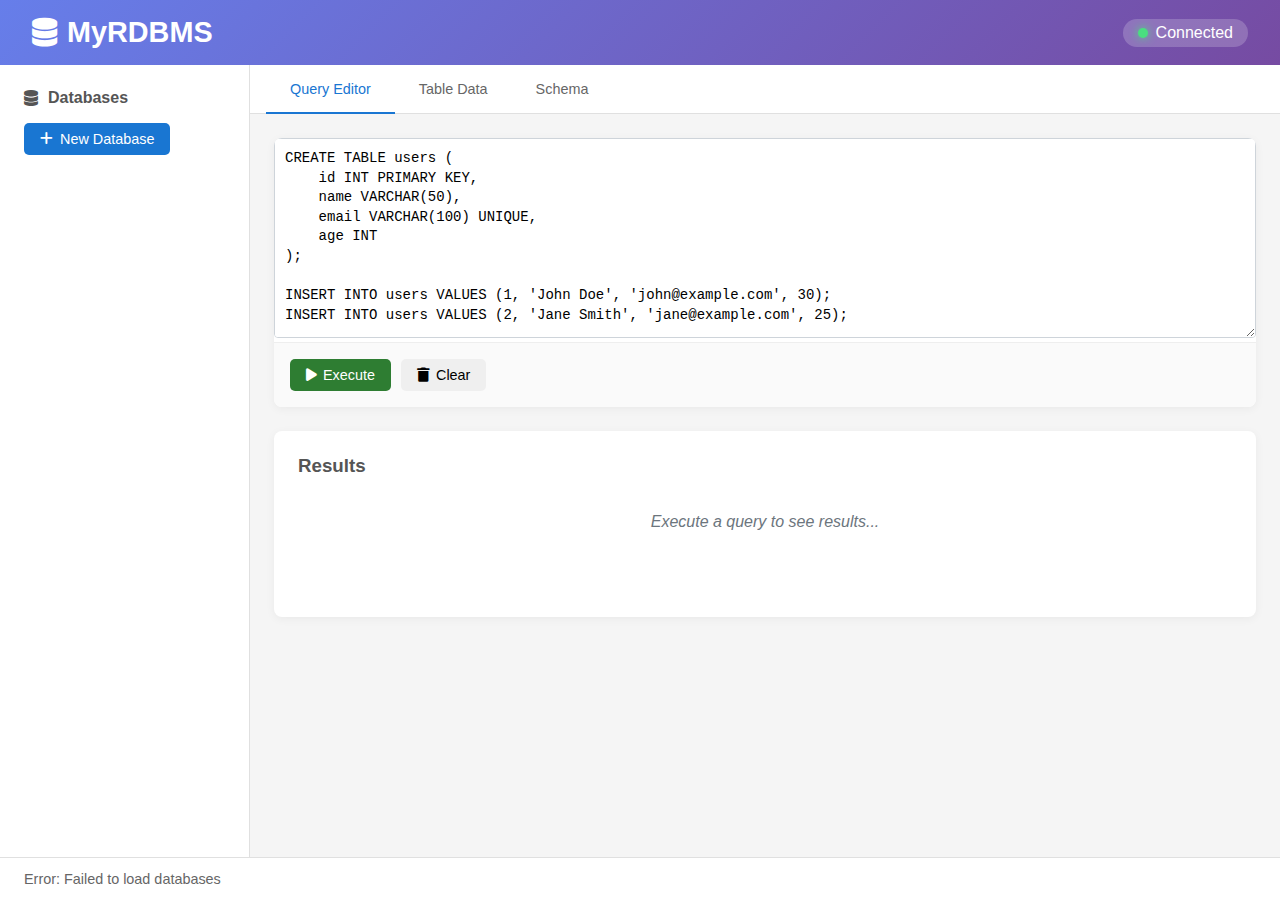
<file: web-ui/index.html>
<!DOCTYPE html>
<html lang="en">
<head>
    <meta charset="UTF-8">
    <meta name="viewport" content="width=device-width, initial-scale=1.0">
    <title>MyRDBMS - Database Manager</title>
    <link rel="stylesheet" href="style.css">
    <link rel="stylesheet" href="https://cdnjs.cloudflare.com/ajax/libs/font-awesome/6.4.0/css/all.min.css">
</head>
<body>
    <div class="container">
        <!-- Header -->
        <header>
            <h1><i class="fas fa-database"></i> MyRDBMS</h1>
            <div class="connection-status">
                <span class="status-dot connected"></span>
                <span>Connected</span>
            </div>
        </header>

        <div class="main-layout">
            <!-- Sidebar -->
            <div class="sidebar">
                <div class="sidebar-section">
                    <h3><i class="fas fa-database"></i> Databases</h3>
                    <button class="btn btn-primary" onclick="createDatabase()">
                        <i class="fas fa-plus"></i> New Database
                    </button>
                    <div id="database-list" class="tree-view">
                        <!-- Databases will be loaded here -->
                    </div>
                </div>
            </div>

            <!-- Main Content -->
            <div class="main-content">
                <div class="tabs">
                    <button class="tab active" onclick="switchTab('query')">Query Editor</button>
                    <button class="tab" onclick="switchTab('data')">Table Data</button>
                    <button class="tab" onclick="switchTab('schema')">Schema</button>
                </div>

                <!-- Query Tab -->
                <div id="query-tab" class="tab-content active">
                    <div class="sql-editor">
                        <textarea id="query-input" placeholder="Enter SQL query here...">
CREATE TABLE users (
    id INT PRIMARY KEY,
    name VARCHAR(50),
    email VARCHAR(100) UNIQUE,
    age INT
);

INSERT INTO users VALUES (1, 'John Doe', 'john@example.com', 30);
INSERT INTO users VALUES (2, 'Jane Smith', 'jane@example.com', 25);

SELECT * FROM users;</textarea>
                        <div class="editor-actions">
                            <button class="btn btn-success" onclick="executeQuery()">
                                <i class="fas fa-play"></i> Execute
                            </button>
                            <button class="btn" onclick="clearQuery()">
                                <i class="fas fa-trash"></i> Clear
                            </button>
                        </div>
                    </div>

                    <div class="results">
                        <h3>Results</h3>
                        <div id="results-container">
                            <p class="placeholder">Execute a query to see results...</p>
                        </div>
                    </div>
                </div>

                <!-- Data Tab -->
                <div id="data-tab" class="tab-content">
                    <div class="data-header">
                        <h3 id="table-name">No table selected</h3>
                        <button class="btn btn-success" onclick="insertRow()">
                            <i class="fas fa-plus"></i> Insert Row
                        </button>
                    </div>
                    <div class="table-container">
                        <table id="data-table">
                            <thead>
                                <!-- Columns will be loaded here -->
                            </thead>
                            <tbody>
                                <!-- Data will be loaded here -->
                            </tbody>
                        </table>
                    </div>
                </div>

                <!-- Schema Tab -->
                <div id="schema-tab" class="tab-content">
                    <div class="schema-header">
                        <h3 id="schema-table-name">No table selected</h3>
                        <button class="btn btn-primary" onclick="createTable()">
                            <i class="fas fa-plus"></i> Create Table
                        </button>
                    </div>
                    <div class="schema-container">
                        <table id="schema-table">
                            <thead>
                                <tr>
                                    <th>Column Name</th>
                                    <th>Data Type</th>
                                    <th>Constraints</th>
                                    <th>Nullable</th>
                                </tr>
                            </thead>
                            <tbody>
                                <!-- Schema will be loaded here -->
                            </tbody>
                        </table>
                    </div>
                </div>
            </div>
        </div>

        <!-- Footer -->
        <footer>
            <div id="status-message">Ready</div>
            <div id="execution-time"></div>
        </footer>
    </div>

    <!-- Modals -->
    <div id="create-database-modal" class="modal">
        <div class="modal-content">
            <h3>Create New Database</h3>
            <input type="text" id="new-db-name" placeholder="Enter database name">
            <div class="modal-actions">
                <button class="btn btn-success" onclick="confirmCreateDatabase()">Create</button>
                <button class="btn" onclick="closeModal('create-database-modal')">Cancel</button>
            </div>
        </div>
    </div>

    <div id="create-table-modal" class="modal">
        <div class="modal-content">
            <h3>Create New Table</h3>
            <input type="text" id="new-table-name" placeholder="Table name">
            <div id="columns-container">
                <div class="column-definition">
                    <input type="text" placeholder="Column name" class="col-name">
                    <select class="col-type">
                        <option value="INT">INT</option>
                        <option value="VARCHAR(50)">VARCHAR(50)</option>
                        <option value="TEXT">TEXT</option>
                        <option value="BOOLEAN">BOOLEAN</option>
                        <option value="DECIMAL">DECIMAL</option>
                    </select>
                    <label><input type="checkbox" class="col-pk"> PK</label>
                    <label><input type="checkbox" class="col-unique"> Unique</label>
                    <label><input type="checkbox" class="col-nullable"> Nullable</label>
                    <button class="btn btn-danger btn-small" onclick="removeColumn(this)">×</button>
                </div>
            </div>
            <button class="btn" onclick="addColumn()"><i class="fas fa-plus"></i> Add Column</button>
            <div class="modal-actions">
                <button class="btn btn-success" onclick="confirmCreateTable()">Create Table</button>
                <button class="btn" onclick="closeModal('create-table-modal')">Cancel</button>
            </div>
        </div>
    </div>

    <script src="script.js"></script>
</body>
</html>
</file>
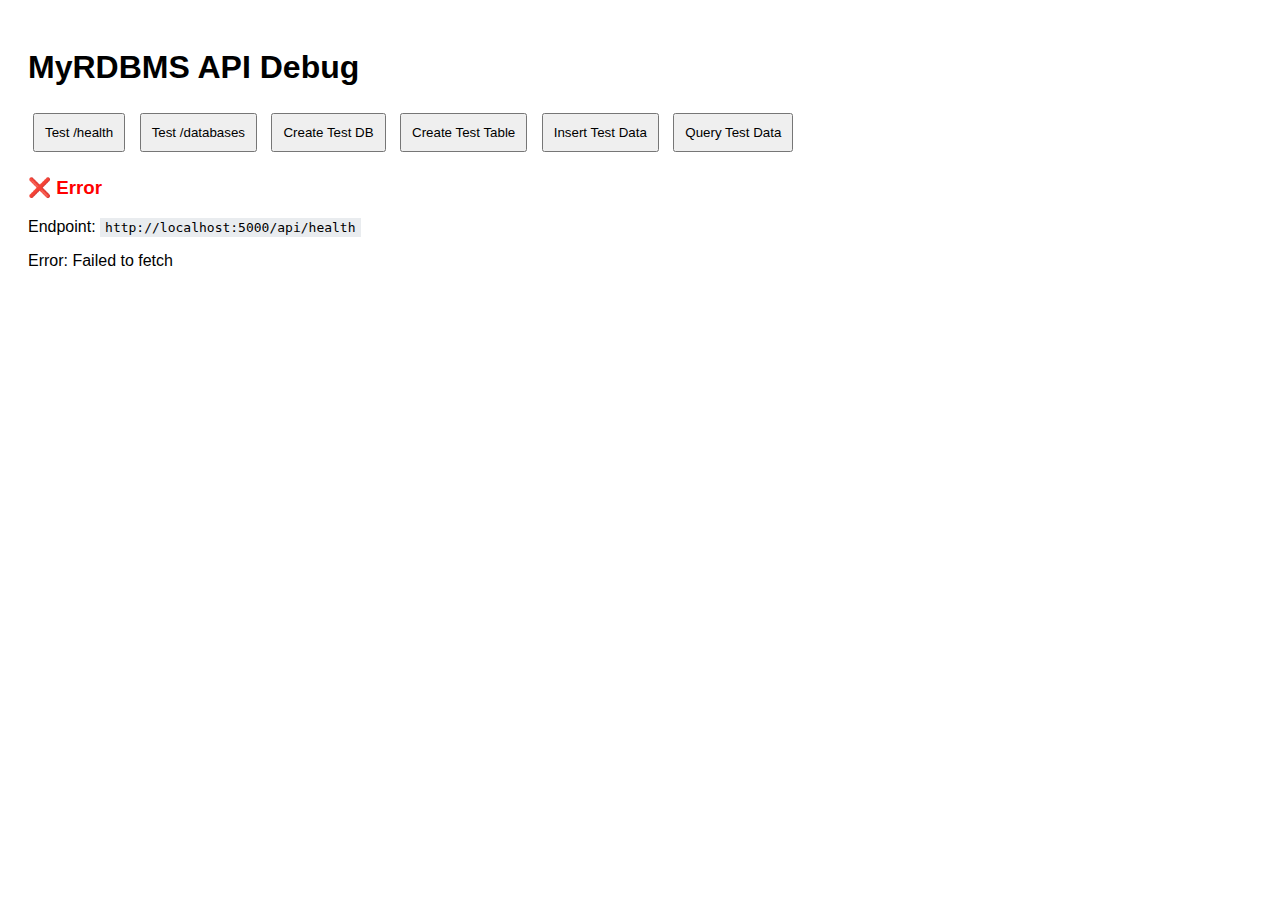
<file: web-ui/debug-api.html>
<!DOCTYPE html>
<html>
<head>
    <title>API Debug</title>
    <style>
        body { font-family: Arial; padding: 20px; }
        pre { background: #f5f5f5; padding: 10px; border-radius: 5px; overflow: auto; }
        .success { color: green; }
        .error { color: red; }
        button { margin: 5px; padding: 10px; }
        .endpoint { font-family: monospace; background: #e9ecef; padding: 2px 5px; }
    </style>
</head>
<body>
    <h1>MyRDBMS API Debug</h1>
    
    <div>
        <button onclick="testEndpoint('/health')">Test /health</button>
        <button onclick="testEndpoint('/databases')">Test /databases</button>
        <button onclick="createTestDB()">Create Test DB</button>
        <button onclick="createTestTable()">Create Test Table</button>
        <button onclick="insertTestData()">Insert Test Data</button>
        <button onclick="queryTestData()">Query Test Data</button>
    </div>
    
    <div id="result" style="margin-top: 20px;"></div>
    
    <script>
        const API_BASE = 'http://localhost:5000';
        
        async function testEndpoint(endpoint) {
            const resultDiv = document.getElementById('result');
            const url = `${API_BASE}/api${endpoint}`;
            resultDiv.innerHTML = `<p>Testing <span class="endpoint">${url}</span>...</p>`;
            
            try {
                const response = await fetch(url);
                const data = await response.json();
                
                resultDiv.innerHTML = `
                    <h3 class="success">✅ Success (Status: ${response.status})</h3>
                    <p>Endpoint: <span class="endpoint">${url}</span></p>
                    <pre>${JSON.stringify(data, null, 2)}</pre>
                `;
            } catch (error) {
                resultDiv.innerHTML = `
                    <h3 class="error">❌ Error</h3>
                    <p>Endpoint: <span class="endpoint">${url}</span></p>
                    <p>Error: ${error.message}</p>
                `;
            }
        }
        
        async function createTestDB() {
            const resultDiv = document.getElementById('result');
            const url = `${API_BASE}/api/databases`;
            resultDiv.innerHTML = `<p>Creating test database at <span class="endpoint">${url}</span>...</p>`;
            
            try {
                const response = await fetch(url, {
                    method: 'POST',
                    headers: {
                        'Content-Type': 'application/json',
                    },
                    body: JSON.stringify({ name: 'test_debug_db' })
                });
                
                const data = await response.json();
                resultDiv.innerHTML = `
                    <h3 class="${response.ok ? 'success' : 'error'}">${response.ok ? '✅' : '❌'} ${response.ok ? 'Success' : 'Error'} (Status: ${response.status})</h3>
                    <p>Endpoint: <span class="endpoint">${url}</span></p>
                    <pre>${JSON.stringify(data, null, 2)}</pre>
                `;
            } catch (error) {
                resultDiv.innerHTML = `
                    <h3 class="error">❌ Error</h3>
                    <p>Endpoint: <span class="endpoint">${url}</span></p>
                    <p>Error: ${error.message}</p>
                `;
            }
        }
        
        async function createTestTable() {
            const resultDiv = document.getElementById('result');
            const url = `${API_BASE}/api/databases/test_debug_db/execute`;
            resultDiv.innerHTML = `<p>Creating test table at <span class="endpoint">${url}</span>...</p>`;
            
            const query = `
                CREATE TABLE debug_users (
                    id INT PRIMARY KEY,
                    name VARCHAR(50),
                    email VARCHAR(100),
                    age INT,
                    active BOOLEAN
                )
            `;
            
            try {
                const response = await fetch(url, {
                    method: 'POST',
                    headers: {
                        'Content-Type': 'application/json',
                    },
                    body: JSON.stringify({ query })
                });
                
                const data = await response.json();
                resultDiv.innerHTML = `
                    <h3 class="${data.success ? 'success' : 'error'}">${data.success ? '✅' : '❌'} ${data.success ? 'Success' : 'Error'}</h3>
                    <p>Endpoint: <span class="endpoint">${url}</span></p>
                    <p>Query: <code>${query}</code></p>
                    <pre>${JSON.stringify(data, null, 2)}</pre>
                `;
            } catch (error) {
                resultDiv.innerHTML = `
                    <h3 class="error">❌ Error</h3>
                    <p>Endpoint: <span class="endpoint">${url}</span></p>
                    <p>Error: ${error.message}</p>
                `;
            }
        }
        
        async function insertTestData() {
            const resultDiv = document.getElementById('result');
            const url = `${API_BASE}/api/databases/test_debug_db/execute`;
            resultDiv.innerHTML = `<p>Inserting test data at <span class="endpoint">${url}</span>...</p>`;
            
            const queries = [
                "INSERT INTO debug_users VALUES (1, 'Alice', 'alice@example.com', 30, true)",
                "INSERT INTO debug_users VALUES (2, 'Bob', 'bob@example.com', 25, true)",
                "INSERT INTO debug_users VALUES (3, 'Charlie', 'charlie@example.com', 35, false)"
            ];
            
            let results = [];
            
            for (const query of queries) {
                try {
                    const response = await fetch(url, {
                        method: 'POST',
                        headers: {
                            'Content-Type': 'application/json',
                        },
                        body: JSON.stringify({ query })
                    });
                    
                    const data = await response.json();
                    results.push({ query, result: data });
                } catch (error) {
                    results.push({ query, error: error.message });
                }
            }
            
            resultDiv.innerHTML = `
                <h3>Insert Results</h3>
                <p>Endpoint: <span class="endpoint">${url}</span></p>
                <pre>${JSON.stringify(results, null, 2)}</pre>
            `;
        }
        
        async function queryTestData() {
            const resultDiv = document.getElementById('result');
            const url = `${API_BASE}/api/databases/test_debug_db/execute`;
            resultDiv.innerHTML = `<p>Querying test data at <span class="endpoint">${url}</span>...</p>`;
            
            const query = "SELECT * FROM debug_users";
            
            try {
                const response = await fetch(url, {
                    method: 'POST',
                    headers: {
                        'Content-Type': 'application/json',
                    },
                    body: JSON.stringify({ query })
                });
                
                const data = await response.json();
                resultDiv.innerHTML = `
                    <h3 class="${data.success ? 'success' : 'error'}">${data.success ? '✅' : '❌'} Query Results</h3>
                    <p>Endpoint: <span class="endpoint">${url}</span></p>
                    <p>Query: <code>${query}</code></p>
                    <p>Success: ${data.success}</p>
                    <p>Message: ${data.message || 'N/A'}</p>
                    <p>Row count: ${data.row_count || data.count || 0}</p>
                    <p>Columns: ${data.columns ? data.columns.join(', ') : 'N/A'}</p>
                    <h4>Data:</h4>
                    <pre>${JSON.stringify(data.data || data.rows || [], null, 2)}</pre>
                    <h4>Full Response:</h4>
                    <pre>${JSON.stringify(data, null, 2)}</pre>
                `;
            } catch (error) {
                resultDiv.innerHTML = `
                    <h3 class="error">❌ Error</h3>
                    <p>Endpoint: <span class="endpoint">${url}</span></p>
                    <p>Error: ${error.message}</p>
                `;
            }
        }
        
        // Test on load
        window.onload = () => testEndpoint('/health');
    </script>
</body>
</html>
</file>
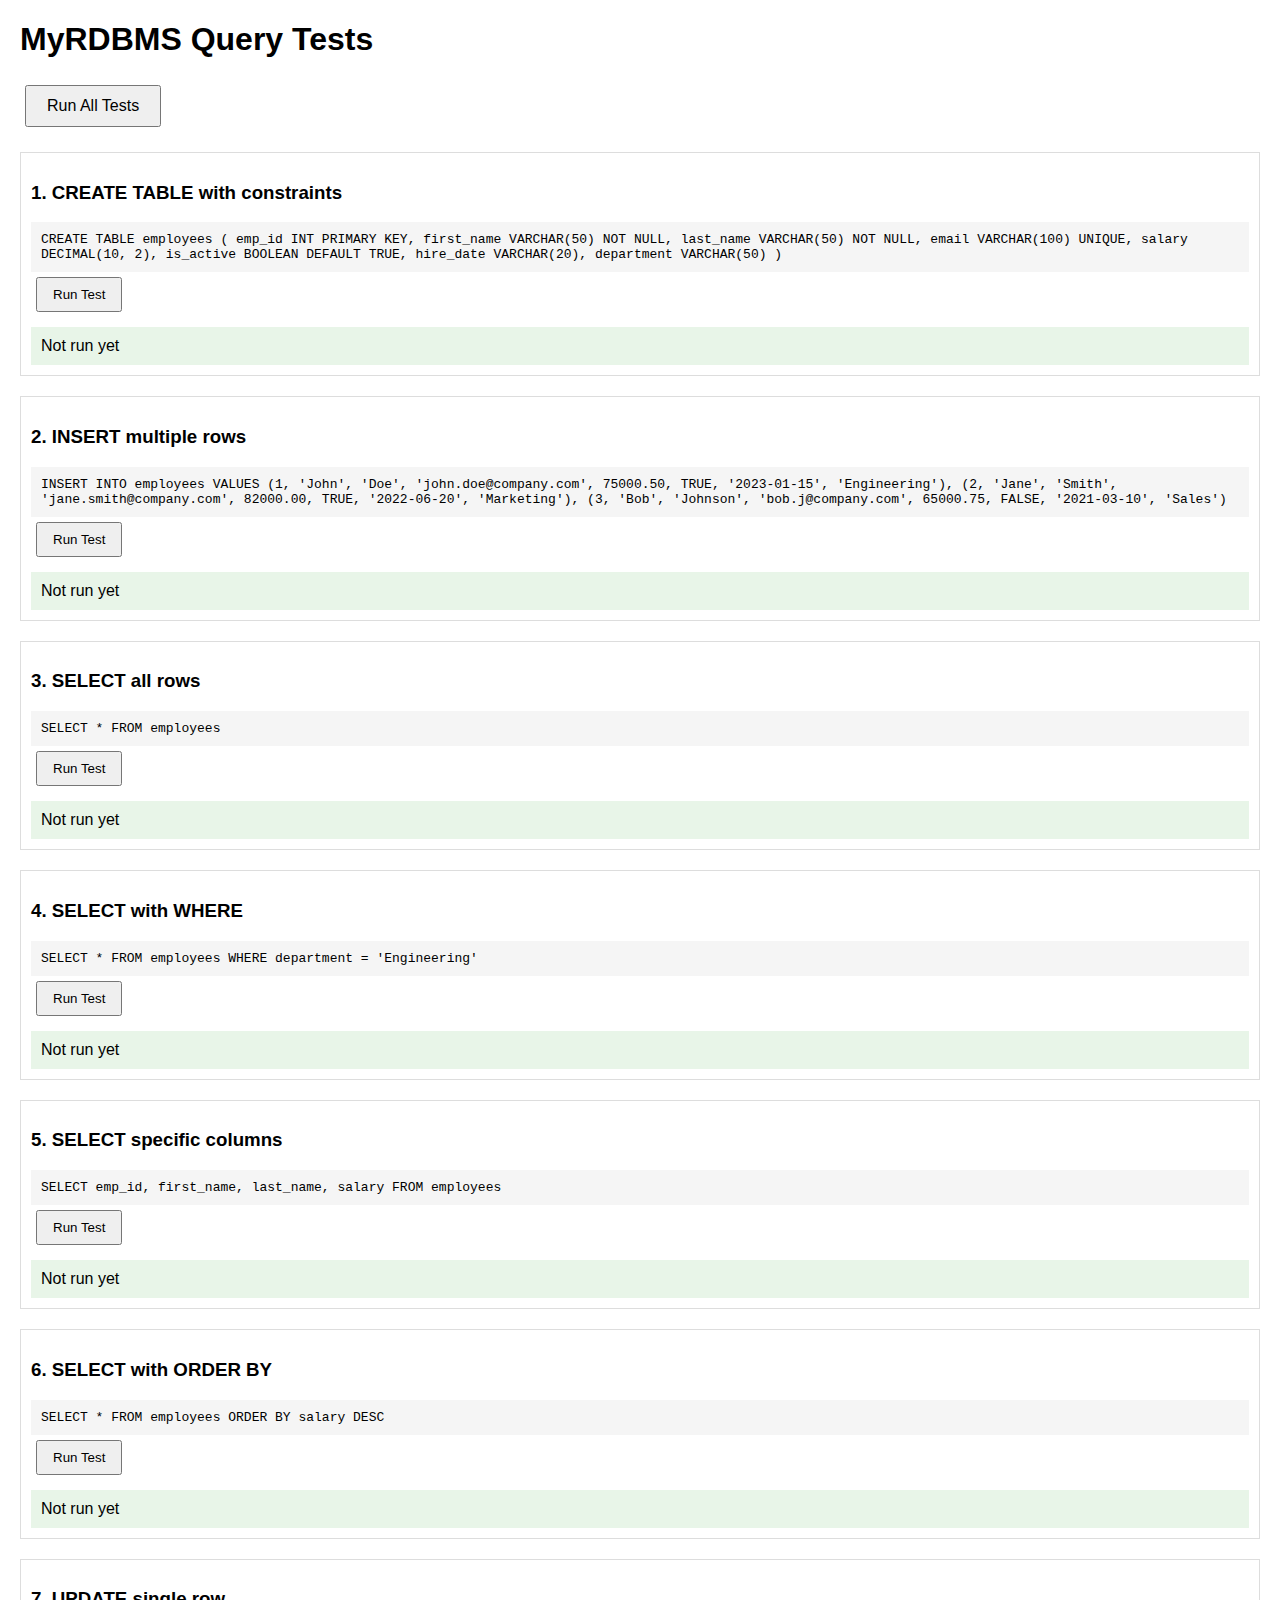
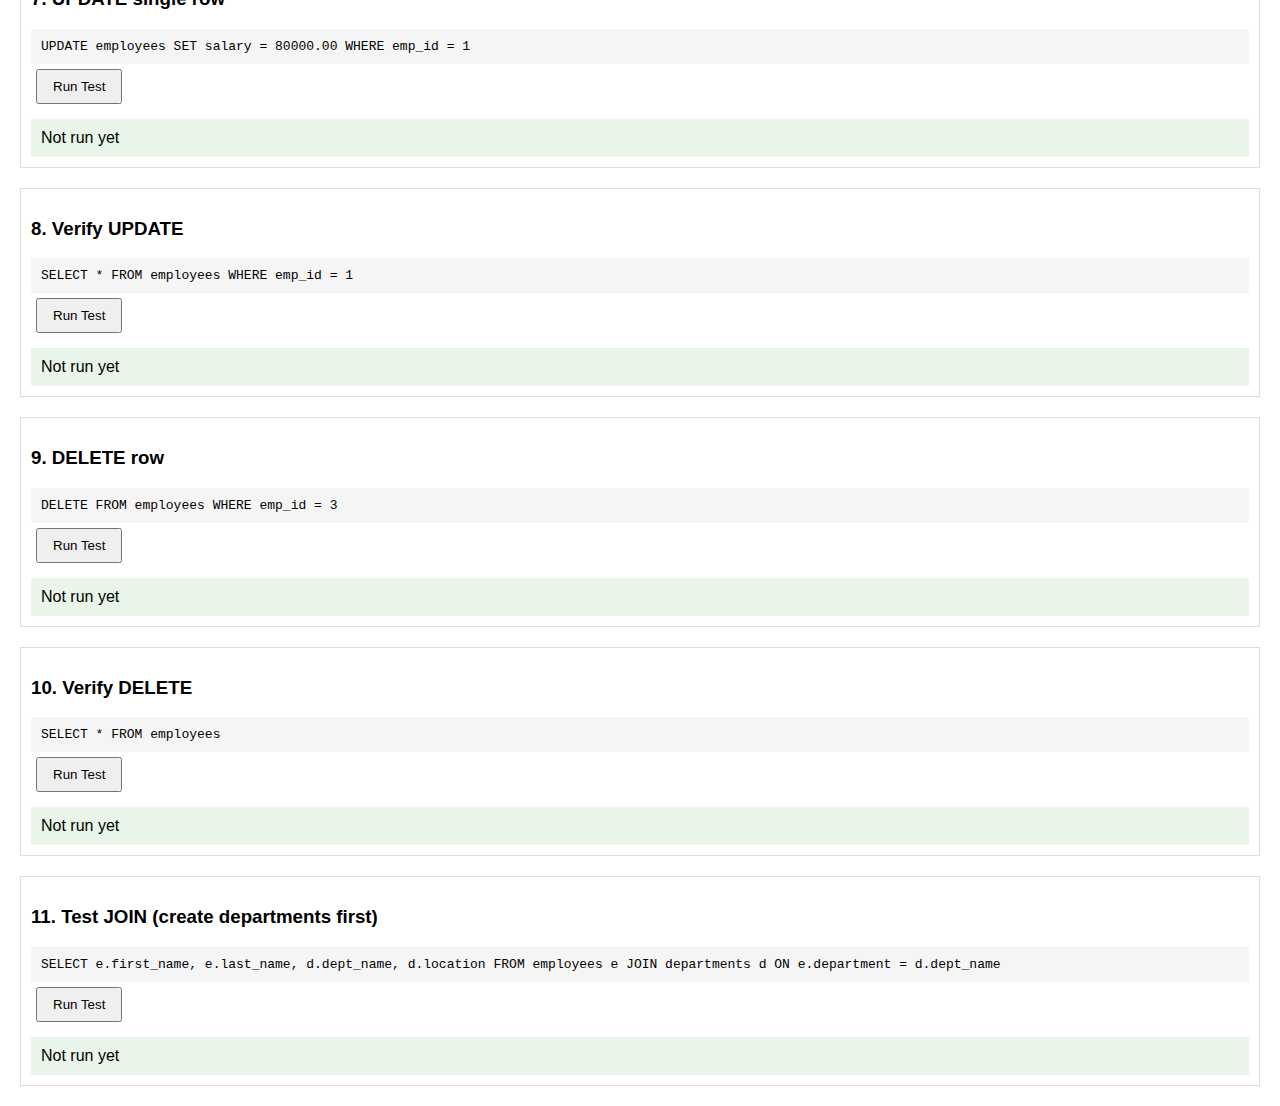
<file: web-ui/test-queries.html>
<!-- test_queries.html -->
<!DOCTYPE html>
<html>
<head>
    <title>MyRDBMS Query Tests</title>
    <style>
        body { font-family: Arial, sans-serif; margin: 20px; }
        .test { margin: 20px 0; padding: 10px; border: 1px solid #ddd; }
        .query { background: #f5f5f5; padding: 10px; font-family: monospace; }
        .result { background: #e8f5e8; padding: 10px; margin-top: 10px; }
        .error { background: #ffebee; color: #c62828; }
        .success { background: #e8f5e8; color: #2e7d32; }
        button { margin: 5px; padding: 8px 15px; }
    </style>
</head>
<body>
    <h1>MyRDBMS Query Tests</h1>
    <div id="tests"></div>
    
    <script>
        const API_BASE = 'http://localhost:5000/api';
        const TEST_DB = 'testdb'; // Change to your test database
        
        const testQueries = [
            {
                name: "1. CREATE TABLE with constraints",
                query: `CREATE TABLE employees (
                    emp_id INT PRIMARY KEY,
                    first_name VARCHAR(50) NOT NULL,
                    last_name VARCHAR(50) NOT NULL,
                    email VARCHAR(100) UNIQUE,
                    salary DECIMAL(10, 2),
                    is_active BOOLEAN DEFAULT TRUE,
                    hire_date VARCHAR(20),
                    department VARCHAR(50)
                )`
            },
            {
                name: "2. INSERT multiple rows",
                query: `INSERT INTO employees VALUES 
                (1, 'John', 'Doe', 'john.doe@company.com', 75000.50, TRUE, '2023-01-15', 'Engineering'),
                (2, 'Jane', 'Smith', 'jane.smith@company.com', 82000.00, TRUE, '2022-06-20', 'Marketing'),
                (3, 'Bob', 'Johnson', 'bob.j@company.com', 65000.75, FALSE, '2021-03-10', 'Sales')`
            },
            {
                name: "3. SELECT all rows",
                query: "SELECT * FROM employees"
            },
            {
                name: "4. SELECT with WHERE",
                query: "SELECT * FROM employees WHERE department = 'Engineering'"
            },
            {
                name: "5. SELECT specific columns",
                query: "SELECT emp_id, first_name, last_name, salary FROM employees"
            },
            {
                name: "6. SELECT with ORDER BY",
                query: "SELECT * FROM employees ORDER BY salary DESC"
            },
            {
                name: "7. UPDATE single row",
                query: "UPDATE employees SET salary = 80000.00 WHERE emp_id = 1"
            },
            {
                name: "8. Verify UPDATE",
                query: "SELECT * FROM employees WHERE emp_id = 1"
            },
            {
                name: "9. DELETE row",
                query: "DELETE FROM employees WHERE emp_id = 3"
            },
            {
                name: "10. Verify DELETE",
                query: "SELECT * FROM employees"
            },
            {
                name: "11. Test JOIN (create departments first)",
                setup: `CREATE TABLE departments (
                    dept_id INT PRIMARY KEY,
                    dept_name VARCHAR(50),
                    location VARCHAR(50)
                );
                INSERT INTO departments VALUES
                (1, 'Engineering', 'Building A'),
                (2, 'Marketing', 'Building B');`,
                query: `SELECT e.first_name, e.last_name, d.dept_name, d.location
                FROM employees e
                JOIN departments d ON e.department = d.dept_name`
            }
        ];
        
        async function runTest(test, index) {
            const testDiv = document.getElementById(`test-${index}`);
            const resultDiv = testDiv.querySelector('.result');
            
            resultDiv.innerHTML = 'Running...';
            resultDiv.className = 'result';
            
            try {
                // Run setup if exists
                if (test.setup) {
                    const setupResponse = await fetch(`${API_BASE}/databases/${TEST_DB}/execute`, {
                        method: 'POST',
                        headers: {'Content-Type': 'application/json'},
                        body: JSON.stringify({ query: test.setup })
                    });
                    const setupResult = await setupResponse.json();
                    console.log(`Setup for ${test.name}:`, setupResult);
                }
                
                // Run main query
                const response = await fetch(`${API_BASE}/databases/${TEST_DB}/execute`, {
                    method: 'POST',
                    headers: {'Content-Type': 'application/json'},
                    body: JSON.stringify({ query: test.query })
                });
                
                const result = await response.json();
                
                if (result.success) {
                    resultDiv.className = 'result success';
                    let output = `<strong>Success:</strong> ${result.message}<br>`;
                    
                    if (result.data && result.data.length > 0) {
                        output += `<strong>Data (${result.data.length} rows):</strong><br>`;
                        output += `<pre>${JSON.stringify(result.data, null, 2)}</pre>`;
                    } else if (result.row_count > 0) {
                        output += `<strong>Affected rows:</strong> ${result.row_count}`;
                    }
                    
                    resultDiv.innerHTML = output;
                } else {
                    resultDiv.className = 'result error';
                    resultDiv.innerHTML = `<strong>Error:</strong> ${result.message || result.error}`;
                }
            } catch (error) {
                resultDiv.className = 'result error';
                resultDiv.innerHTML = `<strong>Exception:</strong> ${error.message}`;
            }
        }
        
        function runAllTests() {
            testQueries.forEach((test, index) => {
                runTest(test, index);
            });
        }
        
        // Create test UI
        document.addEventListener('DOMContentLoaded', () => {
            const testsDiv = document.getElementById('tests');
            
            testQueries.forEach((test, index) => {
                const testDiv = document.createElement('div');
                testDiv.className = 'test';
                testDiv.id = `test-${index}`;
                
                testDiv.innerHTML = `
                    <h3>${test.name}</h3>
                    <div class="query">${test.query}</div>
                    <button onclick="runTest(${JSON.stringify(test)}, ${index})">Run Test</button>
                    <div class="result">Not run yet</div>
                `;
                
                testsDiv.appendChild(testDiv);
            });
            
            // Add Run All button
            const runAllBtn = document.createElement('button');
            runAllBtn.textContent = 'Run All Tests';
            runAllBtn.onclick = runAllTests;
            runAllBtn.style.padding = '10px 20px';
            runAllBtn.style.fontSize = '16px';
            testsDiv.insertBefore(runAllBtn, testsDiv.firstChild);
        });
    </script>
</body>
</html>
</file>
<file: web-ui/style.css>
* {
    margin: 0;
    padding: 0;
    box-sizing: border-box;
}

body {
    font-family: 'Segoe UI', Tahoma, Geneva, Verdana, sans-serif;
    background: #f5f5f5;
    color: #333;
    height: 100vh;
    overflow: hidden;
}

.container {
    display: flex;
    flex-direction: column;
    height: 100vh;
}

/* Header */
header {
    background: linear-gradient(135deg, #667eea 0%, #764ba2 100%);
    color: white;
    padding: 1rem 2rem;
    display: flex;
    justify-content: space-between;
    align-items: center;
    box-shadow: 0 2px 10px rgba(0,0,0,0.1);
}

header h1 {
    font-size: 1.8rem;
    display: flex;
    align-items: center;
    gap: 10px;
}

.connection-status {
    display: flex;
    align-items: center;
    gap: 8px;
    background: rgba(255,255,255,0.2);
    padding: 5px 15px;
    border-radius: 20px;
}

.status-dot {
    width: 10px;
    height: 10px;
    border-radius: 50%;
}

.status-dot.connected {
    background: #4ade80;
    box-shadow: 0 0 10px #4ade80;
}

/* Main Layout */
.main-layout {
    display: flex;
    flex: 1;
    overflow: hidden;
}

/* Sidebar */
.sidebar {
    width: 250px;
    background: white;
    padding: 1.5rem;
    border-right: 1px solid #e0e0e0;
    overflow-y: auto;
}

.sidebar-section {
    margin-bottom: 2rem;
}

.sidebar-section h3 {
    display: flex;
    align-items: center;
    gap: 10px;
    margin-bottom: 1rem;
    color: #555;
    font-size: 1rem;
}

.tree-view {
    margin-top: 1rem;
}

.database-item {
    padding: 8px 12px;
    cursor: pointer;
    border-radius: 5px;
    transition: background 0.2s;
    display: flex;
    align-items: center;
    gap: 8px;
}

.database-item:hover {
    background: #f0f0f0;
}

.database-item.active {
    background: #e3f2fd;
    color: #1976d2;
    font-weight: 500;
}

.tables-list {
    margin-left: 20px;
    margin-top: 5px;
}

.table-item {
    padding: 6px 12px;
    cursor: pointer;
    border-radius: 5px;
    transition: background 0.2s;
    font-size: 0.9rem;
    display: flex;
    align-items: center;
    gap: 8px;
}

.table-item:hover {
    background: #f5f5f5;
}

.table-item.active {
    background: #e8f5e9;
    color: #2e7d32;
}

/* Main Content */
.main-content {
    flex: 1;
    display: flex;
    flex-direction: column;
    overflow: hidden;
}

/* Tabs */
.tabs {
    display: flex;
    background: white;
    border-bottom: 1px solid #e0e0e0;
    padding: 0 1rem;
}

.tab {
    padding: 1rem 1.5rem;
    background: none;
    border: none;
    cursor: pointer;
    font-size: 0.9rem;
    color: #666;
    position: relative;
    transition: color 0.2s;
}

.tab:hover {
    color: #333;
}

.tab.active {
    color: #1976d2;
    font-weight: 500;
}

.tab.active::after {
    content: '';
    position: absolute;
    bottom: -1px;
    left: 0;
    right: 0;
    height: 2px;
    background: #1976d2;
}

/* Tab Content */
.tab-content {
    flex: 1;
    padding: 1.5rem;
    overflow-y: auto;
    display: none;
}

.tab-content.active {
    display: block;
}

/* SQL Editor */
.sql-editor {
    background: white;
    border-radius: 8px;
    box-shadow: 0 2px 10px rgba(0,0,0,0.05);
    overflow: hidden;
    margin-bottom: 1.5rem;
}

#query-input {
    width: 100%;
    min-height: 200px;
    padding: 1rem;
    border: none;
    font-family: 'Consolas', 'Monaco', monospace;
    font-size: 14px;
    line-height: 1.5;
    resize: vertical;
    outline: none;
}

.editor-actions {
    padding: 1rem;
    background: #fafafa;
    border-top: 1px solid #eee;
    display: flex;
    gap: 10px;
}

/* Results */
.results {
    background: white;
    border-radius: 8px;
    box-shadow: 0 2px 10px rgba(0,0,0,0.05);
    padding: 1.5rem;
}

.results h3 {
    margin-bottom: 1rem;
    color: #555;
}

#results-container {
    min-height: 100px;
}

/* Data Table */
.data-header, .schema-header {
    display: flex;
    justify-content: space-between;
    align-items: center;
    margin-bottom: 1.5rem;
}

.table-container, .schema-container {
    background: white;
    border-radius: 8px;
    box-shadow: 0 2px 10px rgba(0,0,0,0.05);
    overflow: auto;
}

table {
    width: 100%;
    border-collapse: collapse;
}

th {
    background: #f8f9fa;
    padding: 1rem;
    text-align: left;
    font-weight: 600;
    color: #555;
    border-bottom: 2px solid #dee2e6;
}

td {
    padding: 0.8rem 1rem;
    border-bottom: 1px solid #eee;
}

tr:hover {
    background: #f8f9fa;
}

/* Buttons */
.btn {
    padding: 0.5rem 1rem;
    border: none;
    border-radius: 5px;
    cursor: pointer;
    font-size: 0.9rem;
    font-weight: 500;
    transition: all 0.2s;
    display: inline-flex;
    align-items: center;
    gap: 6px;
}

.btn-primary {
    background: #1976d2;
    color: white;
}

.btn-primary:hover {
    background: #1565c0;
}

.btn-success {
    background: #2e7d32;
    color: white;
}

.btn-success:hover {
    background: #1b5e20;
}

.btn-danger {
    background: #d32f2f;
    color: white;
}

.btn-danger:hover {
    background: #c62828;
}

.btn-small {
    padding: 0.2rem 0.5rem;
    font-size: 0.8rem;
}

/* Footer */
footer {
    background: white;
    padding: 0.8rem 1.5rem;
    border-top: 1px solid #e0e0e0;
    display: flex;
    justify-content: space-between;
    color: #666;
    font-size: 0.9rem;
}

/* Modals */
.modal {
    display: none;
    position: fixed;
    top: 0;
    left: 0;
    right: 0;
    bottom: 0;
    background: rgba(0,0,0,0.5);
    justify-content: center;
    align-items: center;
    z-index: 1000;
}

.modal.active {
    display: flex;
}

.modal-content {
    background: white;
    padding: 2rem;
    border-radius: 10px;
    min-width: 500px;
    max-width: 90%;
    max-height: 90%;
    overflow-y: auto;
}

.modal-content h3 {
    margin-bottom: 1.5rem;
    color: #333;
}

.modal-content input[type="text"],
.modal-content select {
    width: 100%;
    padding: 0.8rem;
    margin-bottom: 1rem;
    border: 1px solid #ddd;
    border-radius: 5px;
    font-size: 1rem;
}

.modal-actions {
    display: flex;
    gap: 10px;
    margin-top: 1.5rem;
    justify-content: flex-end;
}

/* Column Definition */
.column-definition {
    display: flex;
    gap: 10px;
    align-items: center;
    margin-bottom: 10px;
    padding: 10px;
    background: #f8f9fa;
    border-radius: 5px;
}

.col-name {
    flex: 2;
}

.col-type {
    flex: 2;
}

.column-definition label {
    display: flex;
    align-items: center;
    gap: 5px;
    white-space: nowrap;
}

/* Query Results Table */
.query-results {
    width: 100%;
    background: white;
    border: 1px solid #ddd;
}

.query-results th {
    background: #4a6572;
    color: white;
    padding: 10px;
}

.query-results td {
    padding: 8px 10px;
    border-bottom: 1px solid #eee;
}

/* Placeholder */
.placeholder {
    color: #999;
    font-style: italic;
    text-align: center;
    padding: 2rem;
}

/* Better table styling */
#data-table {
    font-size: 14px;
}

#data-table th {
    background-color: #f8f9fa;
    font-weight: 600;
    border-bottom: 2px solid #dee2e6;
}

#data-table td {
    vertical-align: middle;
}

/* Schema table styling */
#schema-table th {
    background-color: #e9ecef;
}

/* Query editor improvements */
#query-input {
    font-family: 'Courier New', monospace;
    font-size: 14px;
    line-height: 1.4;
    border: 1px solid #ced4da;
    border-radius: 4px;
    padding: 10px;
}

/* Status messages */
.success-message {
    background-color: #d4edda;
    border-color: #c3e6cb;
    color: #155724;
    padding: 10px;
    border-radius: 4px;
    margin-bottom: 15px;
}

.error-message {
    background-color: #f8d7da;
    border-color: #f5c6cb;
    color: #721c24;
    padding: 10px;
    border-radius: 4px;
    margin-bottom: 15px;
}

/* Placeholder styling */
.placeholder {
    color: #6c757d;
    font-style: italic;
    text-align: center;
    padding: 20px !important;
}

/* Button improvements */
.btn-group-sm .btn {
    padding: 0.25rem 0.5rem;
    font-size: 0.75rem;
}

/* Modal improvements */
.modal-content {
    max-width: 700px;
}

.column-definition {
    background-color: #f8f9fa;
    padding: 15px;
    border-radius: 5px;
    margin-bottom: 10px;
    border: 1px solid #e9ecef;
}

/* Modal styles */
#modal-container {
    position: fixed;
    top: 0;
    left: 0;
    right: 0;
    bottom: 0;
    background: rgba(0,0,0,0.5);
    display: flex;
    justify-content: center;
    align-items: center;
    z-index: 1000;
}

#modal-container .modal-content {
    background: white;
    padding: 2rem;
    border-radius: 10px;
    box-shadow: 0 5px 20px rgba(0,0,0,0.2);
    max-height: 80vh;
    overflow-y: auto;
}

.insert-form .form-group {
    margin-bottom: 1rem;
}

.insert-form label {
    display: block;
    margin-bottom: 0.5rem;
    font-weight: 500;
}

.insert-form input {
    width: 100%;
    padding: 0.5rem;
    border: 1px solid #ddd;
    border-radius: 4px;
}

/* Query Results Table */
.query-results {
    width: 100%;
    border-collapse: collapse;
    margin-top: 10px;
    font-size: 14px;
}

.query-results th {
    background-color: #4a6572;
    color: white;
    padding: 12px 15px;
    text-align: left;
    font-weight: 600;
    border: 1px solid #ddd;
}

.query-results td {
    padding: 10px 15px;
    border: 1px solid #ddd;
    vertical-align: top;
}

.query-results tr:nth-child(even) {
    background-color: #f8f9fa;
}

.query-results tr:hover {
    background-color: #f1f1f1;
}

/* Alerts */
.alert {
    padding: 12px 20px;
    border-radius: 6px;
    margin-bottom: 15px;
    border: 1px solid transparent;
}

.alert-success {
    background-color: #d4edda;
    border-color: #c3e6cb;
    color: #155724;
}

.alert-danger {
    background-color: #f8d7da;
    border-color: #f5c6cb;
    color: #721c24;
}

.alert-info {
    background-color: #d1ecf1;
    border-color: #bee5eb;
    color: #0c5460;
}

.alert-warning {
    background-color: #fff3cd;
    border-color: #ffeeba;
    color: #856404;
}

.table-responsive {
    overflow-x: auto;
    margin-top: 15px;
}
</file>
